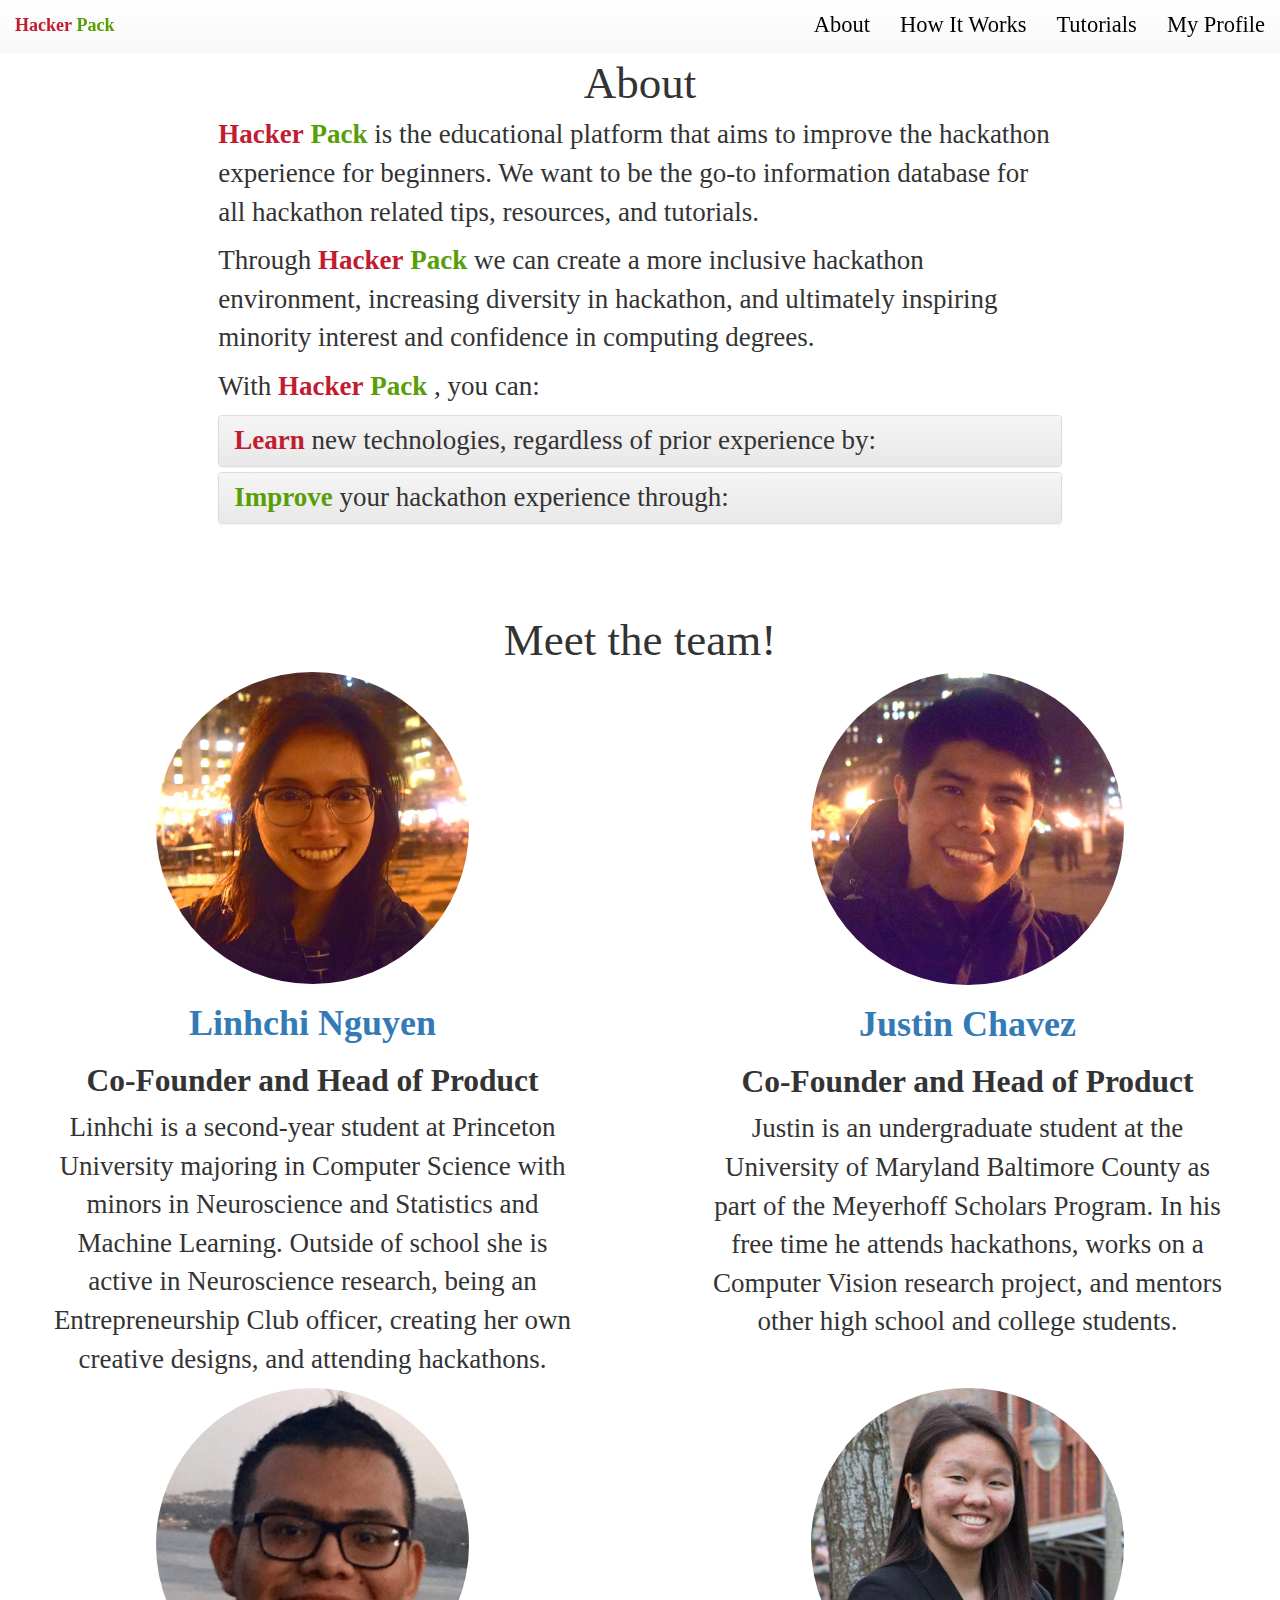
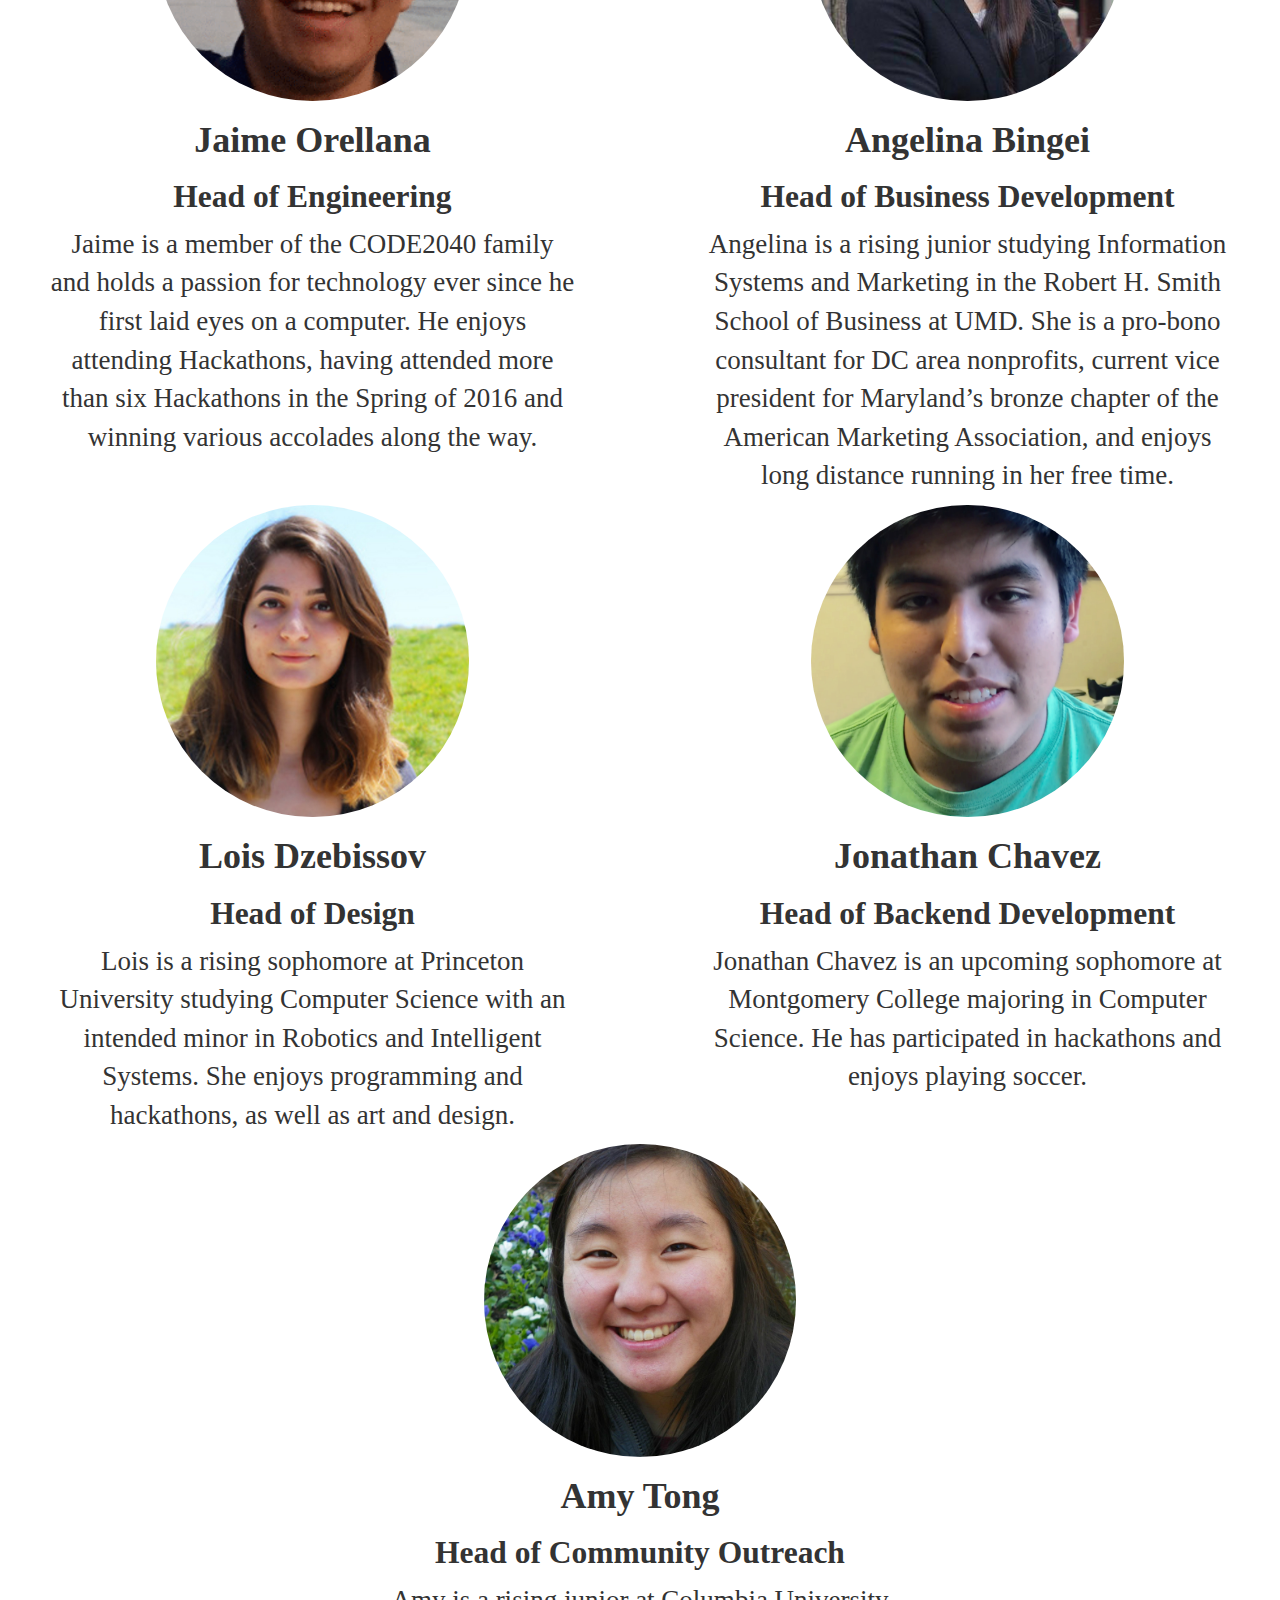
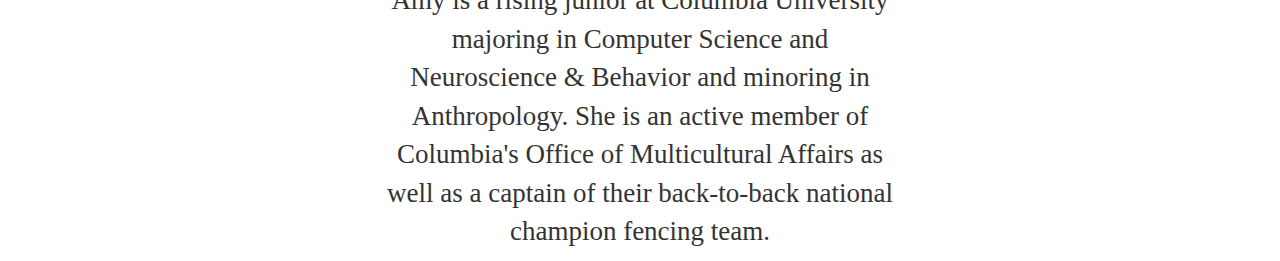
<file: about.html>
<!DOCTYPE html>
<html lang="en">
<head>
    <meta charset="utf-8">
    <meta http-equiv="X-UA-Compatible" content="IE=edge">
    <meta name="viewport" content="width=device-width, initial-scale=1">

    <title>HackerPack</title>

    <link rel="stylesheet"
          href="bower_components/bootstrap/dist/css/bootstrap.css">
    <link rel="stylesheet"
          href="bower_components/bootstrap/dist/css/bootstrap-theme.css">
    <link rel="stylesheet" href="assets/css/about.css">
</head>

<body class="main-page">

<!-- Navigation bar -->
<nav class="navbar navbar-default navbar-fixed-top">

    <div class="container-fluid">
        <div class="navbar-header">
            <button type="button" class="navbar-toggle"
                    data-toggle="collapse"
                    data-target=".navbar-collapse">
                <span class="sr-only">Toggle navigation</span>
                <span class="icon-bar"></span>
                <span class="icon-bar"></span>
                <span class="icon-bar"></span>
            </button>

            <a href="index.html" class="navbar-brand">
                <span class="hred">Hacker</span>
                <span class="hgreen">Pack</span>
            </a>

        </div>

        <div class="navbar-collapse collapse">
            <ul class="nav navbar-nav navbar-right">
                <li>
                    <a href="about.html">About</a>
                </li>
                <li>
                    <a href="onboarding.html">How It Works</a>
                </li>
                <li>
                    <a href="tutorials/index.html">Tutorials</a>
                </li>
                <li>
                    <a href="profile.html">My Profile</a>
                </li>
            </ul>
        </div>
    </div>
</nav>

<!-- Main content -->

<!-- About -->
<div class="text-center about" id="content">
    <div class="hp-title">About</div>
    <div class="row">
        <div class="col-xs-8 col-xs-offset-2">

            <div class="intro">
                <div class="intro-paragraph">
                    <p class="intro-paragraph">
                        <span class="hred">Hacker</span>
                        <span class="hgreen">Pack</span>
                        is the educational
                        platform that aims to improve the hackathon
                        experience
                        for beginners. We want to be the go-to
                        information database for all hackathon related tips,
                        resources, and tutorials.
                    </p>

                    <p class="intro-paragraph">
                        Through
                        <span class="hred">Hacker</span>
                        <span class="hgreen">Pack</span>
                        we can
                        create a more inclusive hackathon environment,
                        increasing diversity in hackathon, and ultimately
                        inspiring minority interest and confidence in
                        computing
                        degrees.
                    </p>

                    <p class="intro-paragraph">
                        With
                        <span class="hred">Hacker</span>
                        <span class="hgreen">Pack</span>
                        ,
                        you can:
                    </p>
                    <div class="panel-group" id="accordion">
                        <div class="panel panel-default">
                            <div class="panel-heading">
                                <h4 class="panel-title">
                                    <a data-toggle="collapse"
                                       data-parent="#accordion"
                                       href="#collapse1">
                                        <span class="hred">Learn</span>
                                        new technologies, regardless of
                                        prior
                                        experience by:
                                    </a>
                                </h4>
                            </div>
                            <div id="collapse1"
                                 class="panel-collapse collapse">
                                <div class="panel-body">
                                    <ul>
                                        <li>Interactive tutorials</li>
                                        <li>Support from our community</li>
                                    </ul>
                                </div>
                            </div>
                        </div>
                        <div class="panel panel-default">
                            <div class="panel-heading">
                                <h4 class="panel-title">
                                    <a data-toggle="collapse"
                                       data-parent="#accordion"
                                       href="#collapse2">
                                        <span class="hgreen">Improve</span>
                                        your hackathon experience through:
                                    </a>
                                </h4>
                            </div>
                            <div id="collapse2"
                                 class="panel-collapse collapse">
                                <div class="panel-body">
                                    <ul>
                                        <li>Projects that can be implemented
                                            swiftly
                                        </li>
                                        <li>Curated tips from other
                                            hackers
                                        </li>
                                    </ul>
                                </div>
                            </div>
                        </div>
                    </div>
                </div>
            </div>
        </div>

    </div>
</div>

<!-- Team -->
<div class="team">
    <div class="hp-title">Meet the team!</div>

    <div class="row">

        <div class="col-md-6">

            <img class="img-circle img-responsive"
                 src="assets/images/Linhchi.jpg" alt="Linhchi">
            <h3 class="profName">
                <a href="http://linhchinguyen.com/" target="_blank">Linhchi
                    Nguyen</a>
            </h3>
            <h3 class="profTitle"><b>Co-Founder and Head of Product</b>
            </h3>
            <p class="profParagraph">
                Linhchi is a second-year student at Princeton University
                majoring in Computer Science
                with minors in Neuroscience and Statistics and Machine
                Learning.
                Outside of school she
                is active in Neuroscience research, being an
                Entrepreneurship
                Club officer, creating
                her own creative designs, and attending hackathons.
            </p>

        </div>

        <div class="col-md-6">

            <img class="img-circle img-responsive"
                 src="assets/images/Justin.jpg" alt="Justin">
            <h3 class="profName">
                <a href="https://justinchavez.github.io/" target="_blank">Justin
                    Chavez</a>
            </h3>
            <h3 class="profTitle"><b>Co-Founder and Head of Product</b>
            </h3>
            <p class="profParagraph">
                Justin is an undergraduate student at the University of
                Maryland
                Baltimore County as part of the Meyerhoff Scholars Program.
                In
                his free time he attends hackathons, works on a Computer
                Vision
                research project, and mentors other high school and college
                students.
            </p>

        </div>
    </div>

    <div class="row">

        <div class="col-md-6">

            <img class="img-circle img-responsive"
                 src="assets/images/Jaime.png"
                 alt="Jaime">
            <h3 class="profName">Jaime Orellana</h3>
            <h3 class="profTitle">
                <b>Head of Engineering</b>
            </h3>
            <p class="profParagraph">
                Jaime is a member of the CODE2040 family and holds a passion
                for
                technology ever since he first laid eyes on a computer. He
                enjoys attending Hackathons, having attended more than six
                Hackathons in the Spring of 2016 and winning various
                accolades
                along the way.
            </p>

        </div>

        <div class="col-md-6">

            <img class="img-circle img-responsive"
                 src="assets/images/Angelina.jpg" alt="Angelina">
            <h3 class="profName">Angelina Bingei</h3>
            <h3 class="profTitle">
                <b>Head of Business Development</b>
            </h3>
            <p class="profParagraph">
                Angelina is a rising junior studying Information Systems and
                Marketing in the Robert H. Smith School of Business at UMD.
                She
                is a pro-bono consultant for DC area nonprofits, current
                vice
                president for Maryland’s bronze chapter of the American
                Marketing Association, and enjoys long distance running in
                her
                free time.
            </p>

        </div>

    </div>

    <div class="row">

        <div class="col-md-6">

            <img class="img-circle img-responsive"
                 src="assets/images/Lois.jpg"
                 alt="Lois">
            <h3 class="profName">Lois Dzebissov</h3>
            <h3 class="profTitle">
                <b>Head of Design</b>
            </h3>
            <p class="profParagraph">
                Lois is a rising sophomore at Princeton University studying
                Computer Science with an intended minor in Robotics and
                Intelligent Systems. She enjoys programming and hackathons,
                as
                well as art and design.
            </p>

        </div>

        <div class="col-md-6">

            <img class="img-circle img-responsive"
                 src="assets/images/Jonathan.jpg" alt="Jonathan">
            <h3 class="profName">Jonathan Chavez</h3>
            <h3 class="profTitle">
                <b>Head of Backend Development</b>
            </h3>
            <p class="profParagraph">
                Jonathan Chavez is an upcoming sophomore at Montgomery
                College
                majoring in Computer Science. He has participated in
                hackathons
                and enjoys playing soccer.
            </p>

        </div>
    </div>

    <div class="row">

        <div class="col-md-3"></div>

        <div class="col-md-6">
            <img class="img-circle img-responsive"
                 src="assets/images/Amy.jpg"
                 alt="Amy">
            <h3 class="profName">Amy Tong</h3>
            <h3 class="profTitle">
                <b>Head of Community Outreach</b>
            </h3>
            <p class="profParagraph">
                Amy is a rising junior at Columbia University majoring in
                Computer Science and Neuroscience & Behavior and minoring in
                Anthropology. She is an active member of Columbia's Office
                of
                Multicultural Affairs as well as a captain of their
                back-to-back
                national champion fencing team.
            </p>

        </div>

        <div class="col-md-3"></div>

    </div>
</div>

<script src="bower_components/jquery/dist/jquery.js"></script>
<script src="bower_components/bootstrap/dist/js/bootstrap.js"></script>

</body>
</html>
</file>
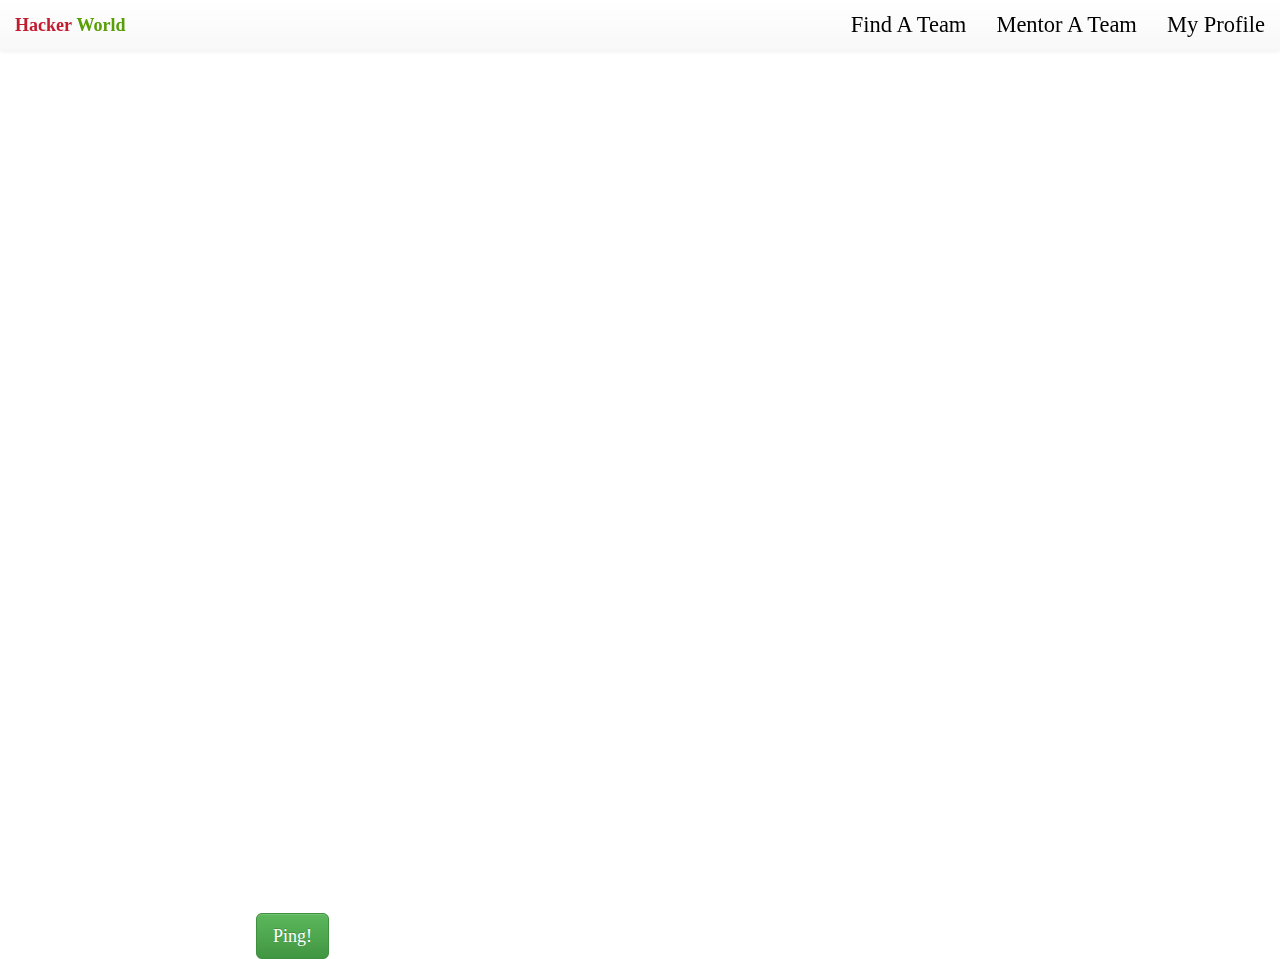
<file: findteam.html>
<!DOCTYPE html>
<html lang="en">
<head>
    <meta charset="utf-8">
    <meta http-equiv="X-UA-Compatible" content="IE=edge">
    <meta name="viewport" content="width=device-width, initial-scale=1">
    <title>HackerPack</title>

    <link rel="stylesheet"
          href="bower_components/bootstrap/dist/css/bootstrap.css">
    <link rel="stylesheet"
          href="bower_components/bootstrap/dist/css/bootstrap-theme.css">
    <link rel="stylesheet" href="assets/css/tutorial.css">
    <link rel="stylesheet" href="assets/css/web_tutorial.css">

    <!-- ESRI API  -->
    <link rel="stylesheet" href="https://js.arcgis.com/4.0/esri/css/main.css">
    <script src="https://js.arcgis.com/4.0/"></script>

    <!-- INSERT ESRI -->
    <style>
    #viewDiv {
        /*padding: 0;
        margin: 0;*/
        height: 100%;
        width: 50%;
    }

    .button-container {
        padding-top: 1%;
        padding-left: 20%;
    }

    .hackers {
        max-height:25%;
        max-width:25%;
    }
    </style>

    <link rel="stylesheet" href="https://js.arcgis.com/4.0/esri/css/main.css">
    <script src="https://js.arcgis.com/4.0/"></script>

    <script>
        require([
          "esri/Map",
          "esri/views/MapView",
          "dojo/domReady!"
        ], function(Map, MapView){
          var map = new Map({
            basemap: "streets"
          });
          var view = new MapView({
            container: "viewDiv",  // Reference to the scene div created in step 5
            map: map,  // Reference to the map object created before the scene
            zoom: 12,  // Sets the zoom level based on level of detail (LOD)
            center: [-74, 40.7]  // Sets the center point of view in lon/lat
          });
        });

    </script>

</head>

<body>

<!-- Navigation bar -->
<nav class="navbar navbar-default navbar-fixed-top">
    <div class="container-fluid">
        <div class="navbar-header">
            <button type="button" class="navbar-toggle" data-toggle="collapse"
                    data-target=".navbar-collapse">
                <span class="sr-only">Toggle navigation</span>
                <span class="icon-bar"></span>
                <span class="icon-bar"></span>
                <span class="icon-bar"></span>
            </button>
            <a href="index.html" class="navbar-brand">
                <span class="hred">Hacker</span>
                <span class="hgreen">World</span>
            </a>
        </div>
        <div class="navbar-collapse collapse">
            <ul class="nav navbar-nav navbar-right">
                <li>
                    <a href="findteam.html"> Find A Team</a>
                </li>
                <li>
                    <a href="mentor.html"> Mentor A Team </a>
                </li>
                <li>
                    <a href="profile.html"> My Profile </a>
                </li>
            </ul>
        </div>
    </div>
</nav>

<!-- Main content -->

    <div id="viewDiv"></div>


    <!-- Trigger the modal with a button -->
<div class = "button-container">
<button type="button" class="btn btn-success btn-lg" data-toggle="modal" data-target="#myModal"> Ping! </button>
</div>

<!-- Modal -->
<div id="myModal" class="modal fade" role="dialog">
  <div class="modal-dialog">

    <!-- Modal content-->
    <div class="modal-content">
      <div class="modal-header">
        <button type="button" class="close" data-dismiss="modal">&times;</button>
        <h4 class="modal-title"> What hackathon are you going to? </h4>
      </div>
      <div class="modal-body">
        <form>
          <fieldset class="form-group">
            <input type="text" class="form-control" id="formGroupExampleInput" placeholder="Hackathon Name">
          </fieldset>
      </form>
        
      </div>
      <div class="modal-footer">
        <button type="button" class="btn btn-default" data-toggle="modal" data-target="#myModal2" data-dismiss="modal"> Find Hackers </button>
      </div>
    </div>

  </div>
</div>


<!-- Second Modal -->
<div id="myModal2" class="modal fade" role="dialog">
  <div class="modal-dialog">

    <!-- Modal content-->
    <div class="modal-content">
      <div class="modal-header">
        <button type="button" class="close" data-dismiss="modal">&times;</button>
        <h4 class="modal-title"> Hackers Match </h4>
      </div>
      <div class="modal-body">
        <div class = "row text-center">
        <div class = "col-md-6">
            <img src="assets/images/Justin.jpg" class="img-responsive img-circle hackers center-block" alt="Cinque Terre">
            <p> <b> Entrepreneur </b> </p>
            <p> Going to: <b> AngelHack Brooklyn </b> </p>
            <div class="checkbox">
              <label><input type="checkbox" value=""></label>
            </div>
        </div>

        <div class = "col-md-6">
            <img src="assets/images/Jaime.png" class="img-responsive img-circle hackers center-block" alt="Cinque Terre">
            <p> <b> Developer </b> </p>
            <p> Going to: <b> AngelHack Brooklyn </b> </p>
            <div class="checkbox">
              <label><input type="checkbox" value=""></label>
            </div>
        </div>
        </div>

        <div class = "row text-center">
        <div class = "col-md-6">
            <img src="assets/images/Lois.jpg" class="img-responsive img-circle hackers center-block" alt="Cinque Terre">
            <p> <b> Designer </b> </p>
            <p> Going to: <b> AngelHack Berlin </b> </p>
            <div class="checkbox">
              <label><input type="checkbox" value=""></label>
            </div>
        </div>

        <div class = "col-md-6">
            <img src="assets/images/Linhchi.jpg" class="img-responsive img-circle hackers center-block" alt="Cinque Terre">
            <p> <b> Developer </b> </p>
            <p> Going to: <b> AngelHack Silicon Valley </b> </p>
            <div class="checkbox">
              <label><input type="checkbox" value=""></label>
            </div>
        </div>
        </div>
        
      </div>

       <div class="modal-footer">
        <button type="button" class="btn btn-default" data-toggle="modal" data-target="#myModal3" data-dismiss="modal"> Submit </button>
      </div>
    </div>

  </div>
</div>


<!-- Third Modal -->
<div id="myModal3" class="modal fade" role="dialog">
  <div class="modal-dialog">

    <!-- Modal content-->
    <div class="modal-content">
      <div class="modal-header">
        <button type="button" class="close" data-dismiss="modal">&times;</button>
        <h4 class="modal-title"> Woohoo Power Team! </h4>
      </div>
      <div class="modal-body text-center">
            We have contacted the hackers you selected!
        
      </div>
    </div>

  </div>
</div>



<script src="bower_components/jquery/dist/jquery.js"></script>
<script src="bower_components/bootstrap/dist/js/bootstrap.js"></script>

</body>
</html>
</file>
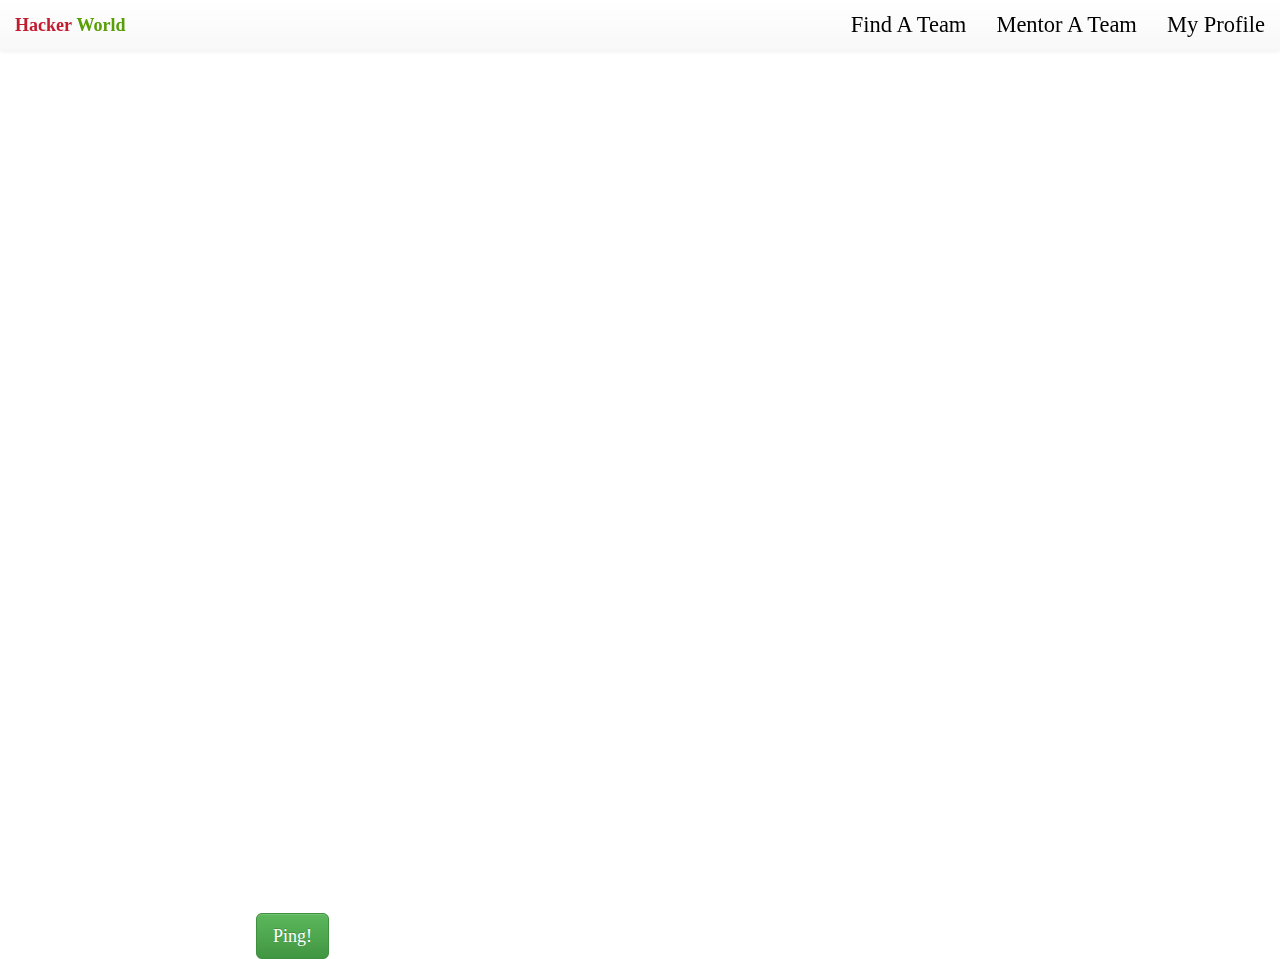
<file: mentor.html>
<!DOCTYPE html>
<html lang="en">
<head>
    <meta charset="utf-8">
    <meta http-equiv="X-UA-Compatible" content="IE=edge">
    <meta name="viewport" content="width=device-width, initial-scale=1">
    <title>HackerPack</title>

    <link rel="stylesheet"
          href="bower_components/bootstrap/dist/css/bootstrap.css">
    <link rel="stylesheet"
          href="bower_components/bootstrap/dist/css/bootstrap-theme.css">
    <link rel="stylesheet" href="assets/css/tutorial.css">
    <link rel="stylesheet" href="assets/css/web_tutorial.css">

    <!-- ESRI API  -->
    <link rel="stylesheet" href="https://js.arcgis.com/4.0/esri/css/main.css">
    <script src="https://js.arcgis.com/4.0/"></script>

    <!-- INSERT ESRI -->
    <style>
    #viewDiv {
        /*padding: 0;
        margin: 0;*/
        height: 100%;
        width: 50%;
    }

    .button-container {
        padding-top: 1%;
        padding-left: 20%;
    }

    .hackers {
        max-height:25%;
        max-width:25%;
    }
    </style>

    <link rel="stylesheet" href="https://js.arcgis.com/4.0/esri/css/main.css">
    <script src="https://js.arcgis.com/4.0/"></script>

    <script>
        require([
          "esri/Map",
          "esri/views/MapView",
          "dojo/domReady!"
        ], function(Map, MapView){
          var map = new Map({
            basemap: "streets"
          });
          var view = new MapView({
            container: "viewDiv",  // Reference to the scene div created in step 5
            map: map,  // Reference to the map object created before the scene
            zoom: 12,  // Sets the zoom level based on level of detail (LOD)
            center: [-74, 40.7]  // Sets the center point of view in lon/lat
          });
        });

    </script>

</head>

<body>

<!-- Navigation bar -->
<nav class="navbar navbar-default navbar-fixed-top">
    <div class="container-fluid">
        <div class="navbar-header">
            <button type="button" class="navbar-toggle" data-toggle="collapse"
                    data-target=".navbar-collapse">
                <span class="sr-only">Toggle navigation</span>
                <span class="icon-bar"></span>
                <span class="icon-bar"></span>
                <span class="icon-bar"></span>
            </button>
            <a href="index.html" class="navbar-brand">
                <span class="hred">Hacker</span>
                <span class="hgreen">World</span>
            </a>
        </div>
        <div class="navbar-collapse collapse">
            <ul class="nav navbar-nav navbar-right">
                <li>
                    <a href="findteam.html"> Find A Team</a>
                </li>
                <li>
                    <a href="mentor.html"> Mentor A Team </a>
                </li>
                <li>
                    <a href="profile.html"> My Profile </a>
                </li>
            </ul>
        </div>
    </div>
</nav>

<!-- Main content -->

    <div id="viewDiv"></div>


    <!-- Trigger the modal with a button -->
<div class = "button-container">
<button type="button" class="btn btn-success btn-lg" data-toggle="modal" data-target="#myModal"> Ping! </button>
</div>

<!-- Modal -->
<div id="myModal" class="modal fade" role="dialog">
  <div class="modal-dialog">

    <!-- Modal content-->
    <div class="modal-content">
      <div class="modal-header">
        <button type="button" class="close" data-dismiss="modal">&times;</button>
        <h4 class="modal-title"> What hackathon would you like to mentor in? </h4>
      </div>
      <div class="modal-body">
        <form>
          <fieldset class="form-group">
            <input type="text" class="form-control" id="formGroupExampleInput" placeholder="Hackathon Name">
          </fieldset>
      </form>
        
      </div>
      <div class="modal-footer">
        <button type="button" class="btn btn-default" data-toggle="modal" data-target="#myModal2" data-dismiss="modal"> Find Mentees </button>
      </div>
    </div>

  </div>
</div>


<!-- Second Modal -->
<div id="myModal2" class="modal fade" role="dialog">
  <div class="modal-dialog">

    <!-- Modal content-->
    <div class="modal-content">
      <div class="modal-header">
        <button type="button" class="close" data-dismiss="modal">&times;</button>
        <h4 class="modal-title"> Mentees Match </h4>
      </div>
      <div class="modal-body">
        <div class = "row text-center">
        <div class = "col-md-6">
            <img src="assets/images/Justin.jpg" class="img-responsive img-circle hackers center-block" alt="Cinque Terre">
            <p> <b> Entrepreneur </b> </p>
            <p> Interest: <b> Learning HTML </b> </p>
            <div class="checkbox">
              <label><input type="checkbox" value=""></label>
            </div>
        </div>

        <div class = "col-md-6">
            <img src="assets/images/Jaime.png" class="img-responsive img-circle hackers center-block" alt="Cinque Terre">
            <p> <b> Developer </b> </p>
            <p> Interest: <b> Learning Node.js </b> </p>
            <div class="checkbox">
              <label><input type="checkbox" value=""></label>
            </div>
        </div>
        </div>

        <div class = "row text-center">
        <div class = "col-md-6">
            <img src="assets/images/Lois.jpg" class="img-responsive img-circle hackers center-block" alt="Cinque Terre">
            <p> <b> Designer </b> </p>
            <p> Interest: <b> Learning Java </b> </p>
            <div class="checkbox">
              <label><input type="checkbox" value=""></label>
            </div>
        </div>

        <div class = "col-md-6">
            <img src="assets/images/Linhchi.jpg" class="img-responsive img-circle hackers center-block" alt="Cinque Terre">
            <p> <b> Developer </b> </p>
            <p> Interest: <b> Learning Go </b> </p>
            <div class="checkbox">
              <label><input type="checkbox" value=""></label>
            </div>
        </div>
        </div>
        
      </div>

      <div class="modal-footer">
        <button type="button" class="btn btn-default" data-toggle="modal" data-target="#myModal3" data-dismiss="modal"> Submit </button>
      </div>
    </div>

  </div>
</div>


<!-- Third Modal -->
<div id="myModal3" class="modal fade" role="dialog">
  <div class="modal-dialog">

    <!-- Modal content-->
    <div class="modal-content">
      <div class="modal-header">
        <button type="button" class="close" data-dismiss="modal">&times;</button>
        <h4 class="modal-title"> Thank you for volunteering to mentor! </h4>
      </div>
      <div class="modal-body text-center">
            We have contacted the mentees you selected!
        
      </div>
    </div>

  </div>
</div>


<script src="bower_components/jquery/dist/jquery.js"></script>
<script src="bower_components/bootstrap/dist/js/bootstrap.js"></script>

</body>
</html>
</file>
<file: assets/css/about.css>
/*--------------------------------This should be the same for all tabs--------------------------------*/
html, body {
        height: 100%;
        margin: 0;
        font-family: "Avenir Next";
      }

/* two main colors*/
.hred{
  color: #C21C31;
  font-family: "Avenir Next" !important;
  font-weight: bold;
}

.hgreen{
  color: #589E07;
  font-family: "Avenir Next" !important;
  font-weight: bold;
}

/* Navigation bar */
@media (max-width: 1026px) {
    .navbar-header {
        float: none;
    }
    .navbar-left,.navbar-right {
        float: none !important;
    }
    .navbar-toggle {
        display: block;
    }
    .navbar-collapse {
        border-top: 1px solid transparent;
        box-shadow: inset 0 1px 0 rgba(255,255,255,0.1);
    }
    .navbar-fixed-top {
    top: 0;
    border-width: 0 0 1px;
  }
    .navbar-collapse.collapse {
        display: none!important;
    }
    .navbar-nav {
        float: none!important;
        margin-top: 7.5px;
  }
  .navbar-nav>li {
        float: none;
    }
    .navbar-nav>li>a {
        padding-top: 10px;
        padding-bottom: 10px;
    }
    .collapse.in{
      display:block !important;
  }
}

.navbar-default .navbar-toggle .icon-bar {
    background-color: black;
}

.navbar {
    margin-bottom: 0;
    background-color: black !important;
    border: 0;
    font-family: "Avenir Next" !important;
    font-size:2.5vmin;
}

.navbar li a, .navbar .navbar-brand {
    color: black !important;
}

.navbar-nav li a:hover, .navbar-nav li.active a {
    background-color: rgba(105, 105, 105, 0.7)!important;
}

.navbar-default .navbar-toggle {
    border-color: transparent;
    color: #fff !important;
}
/*------------------------------------------------End---------------------------------------------------*/

.about {
  padding-top: 4%; }

.intro-paragraph {
  font-size: 3vmin;
  text-align: left; }

.panel-title {
  font-size: 3vmin; }

.hp-title {
  font-size: 5vmin; }

.img-circle {
  max-width: 50vmin;
  width: 50%;
  display: block;
  margin: auto; }

.team {
  padding-top: 5%;
  text-align: center; }

.profName {
  font-size: 4vmin;
  font-weight: bold; }

.profTitle {
  font-size: 3.5vmin;
  font-weight: bold; }

.profParagraph {
  font-size: 3vmin;
  padding-right: 50px;
  padding-left: 50px; }

/*# sourceMappingURL=about.css.map */
</file>
<file: assets/css/tutorial.css>
/*--------------------------------This should be the same for all tabs--------------------------------*/
html, body {
        height: 100%;
        margin: 0;
        font-family: "Avenir Next";
      }

/* two main colors*/
.hred{
  color: #C21C31;
  font-family: "Avenir Next" !important;
  font-weight: bold;
}

.hgreen{
  color: #589E07;
  font-family: "Avenir Next" !important;
  font-weight: bold;
}

/* Navigation bar */
@media (max-width: 1026px) {
    .navbar-header {
        float: none;
    }
    .navbar-left,.navbar-right {
        float: none !important;
    }
    .navbar-toggle {
        display: block;
    }
    .navbar-collapse {
        border-top: 1px solid transparent;
        box-shadow: inset 0 1px 0 rgba(255,255,255,0.1);
    }
    .navbar-fixed-top {
    top: 0;
    border-width: 0 0 1px;
  }
    .navbar-collapse.collapse {
        display: none!important;
    }
    .navbar-nav {
        float: none!important;
        margin-top: 7.5px;
  }
  .navbar-nav>li {
        float: none;
    }
    .navbar-nav>li>a {
        padding-top: 10px;
        padding-bottom: 10px;
    }
    .collapse.in{
      display:block !important;
  }
}

.navbar-default .navbar-toggle .icon-bar {
    background-color: black;
}

.navbar {
    margin-bottom: 0;
    background-color: black !important;
    border: 0;
    font-family: "Avenir Next" !important;
    font-size:2.5vmin;
}

.navbar li a, .navbar .navbar-brand {
    color: black !important;
}

.navbar-nav li a:hover, .navbar-nav li.active a {
    background-color: rgba(105, 105, 105, 0.7)!important;
}

.navbar-default .navbar-toggle {
    border-color: transparent;
    color: #fff !important;
}
/*------------------------------------------------End---------------------------------------------------*/


.tutorials {
  padding-top: 10%;
  position:absolute;
  top:50%;
  left:50%;
  padding:15px;
  -ms-transform: translateX(-50%) translateY(-50%);
  -webkit-transform: translate(-50%,-50%);
  transform: translate(-50%,-50%);
}

h1 {
  font-size:8vmin;
  text-align: center;
}

 /* Box customizations */
.panel:hover {
  background-color: rgba(0, 0, 0, 0.1) !important;
  cursor: pointer; cursor: hand; 
}

.panel {
    padding-top: 5%;
    height: 10em;
    width: 20em;
}

.panel-primary {
    background-color: rgba(255, 255, 255, 0.3);
    border-color: #b3b3b3;
}

.panel-body {
    padding-top: 15%;
}

.cc {
    top: 50%;
    font-size: 3vmin;

}

a {
    color: black;
}

a:hover {
    color: #990000;
}

.panel-primary{
  background-color: rgba(255, 255, 255, 0.3);
  border-color:#b3b3b3;
}

.panel-body {
  padding-top: 15%;
}
.cc{
  top:50%;
  font-size:3vmin;
  
}

a{
  color: black;
}

a:hover{
  color: #990000;
}
</file>
<file: assets/css/web_tutorial.css>
/*--------------------------------This should be the same for all tabs--------------------------------*/
html, body {
        height: 100%;
        margin: 0;
        font-family: "Avenir Next";
      }

/* two main colors*/
.hred{
  color: #C21C31;
  font-family: "Avenir Next" !important;
  font-weight: bold;
}

.hgreen{
  color: #589E07;
  font-family: "Avenir Next" !important;
  font-weight: bold;
}

/* Navigation bar */
@media (max-width: 1026px) {
    .navbar-header {
        float: none;
    }
    .navbar-left,.navbar-right {
        float: none !important;
    }
    .navbar-toggle {
        display: block;
    }
    .navbar-collapse {
        border-top: 1px solid transparent;
        box-shadow: inset 0 1px 0 rgba(255,255,255,0.1);
    }
    .navbar-fixed-top {
    top: 0;
    border-width: 0 0 1px;
  }
    .navbar-collapse.collapse {
        display: none!important;
    }
    .navbar-nav {
        float: none!important;
        margin-top: 7.5px;
  }
  .navbar-nav>li {
        float: none;
    }
    .navbar-nav>li>a {
        padding-top: 10px;
        padding-bottom: 10px;
    }
    .collapse.in{
      display:block !important;
  }
}

.navbar-default .navbar-toggle .icon-bar {
    background-color: black;
}

.navbar {
    margin-bottom: 0;
    background-color: black !important;
    border: 0;
    font-family: "Avenir Next" !important;
    font-size:2.5vmin;
}

.navbar li a, .navbar .navbar-brand {
    color: black !important;
}

.navbar-nav li a:hover, .navbar-nav li.active a {
    background-color: rgba(105, 105, 105, 0.7)!important;
}

.navbar-default .navbar-toggle {
    border-color: transparent;
    color: #fff !important;
}
/*------------------------------------------------End---------------------------------------------------*/

.tutorials {
  padding-top: 10%;
  position:absolute;
  top:50%;
  left:50%;
  padding:15px;
  -ms-transform: translateX(-50%) translateY(-50%);
  -webkit-transform: translate(-50%,-50%);
  transform: translate(-50%,-50%);
}

h1 {
  font-size:8vmin;
  text-align: center;
}

 /* Box customizations */
.panel:hover {
  background-color: rgba(0, 0, 0, 0.1) !important;
  cursor: pointer; cursor: hand; 
}

.panel {
    padding-top: 5%;
    height: 13em;
    width: 20em;
}

.panel-primary {
    background-color: rgba(255, 255, 255, 0.3);
    border-color: #b3b3b3;
}

.panel-body {
    padding-top: 50%;
}

.cc {
    top: 50%;
    font-size: 3vmin;
}

a {
    color: black;
}

a:hover {
    color: #990000;
}

.panel-primary{
  background-color: rgba(255, 255, 255, 0.3);
  border-color:#b3b3b3;
}

.panel-body {
  padding-top: 10%;
}
.cc{
  top:50%;
  font-size:3vmin;
  
}

a{
  color: black;
}

a:hover{
  color: #990000;
}

.tutorial-panels {
    padding-top: 5%;
}

h2 {
    text-align: center;
}

#panels {
    padding-top: 1%;
    text-align: center;
}

.instructions {
    padding-left: 20%;
    padding-right: 20%;
}

.feat-names {
    font-size: 3vmin;
}

.feat-des {
    font-size: 2vmin;
}
</file>
